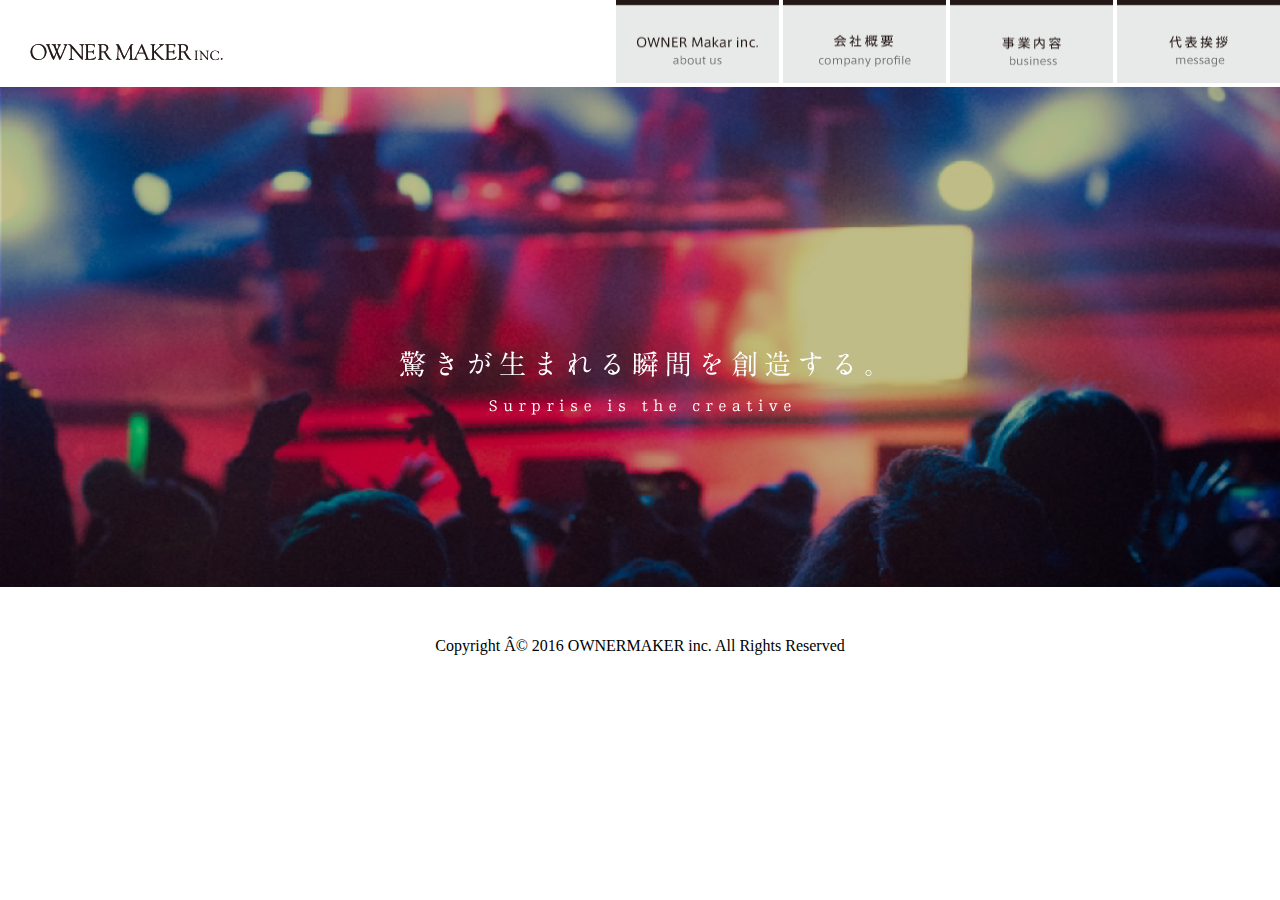
<file: index.html>
<!DOCTYPE HTML PUBLIC "-//W3C//DTD HTML 4.01 Transitional//EN">
<html lang="ja">

<head>

<meta http-equiv="Content-Language" content="ja" />
<meta http-equiv="Content-Type" content="text/html; charset=utf-8">
<meta http-equiv="Content-Style-Type" content="text/css" />
<meta http-equiv="Content-Script-Type" content="text/javascript" />
<meta name="robots" content="" />
<meta name="description" content="" />
<meta name="keywords" content="" />
<meta name="viewport" content="width=device-width, initial-scale=1.0">

<title>OWNER MAKER</title>

<link rel="stylesheet" type="text/css" href="style.css">
<script type="text/javascript" src="http://ajax.googleapis.com/ajax/libs/jquery/1.9.1/jquery.min.js"></script>
<script src="./js/jquery.carouFredSel-6.2.0-packed.js"></script>

<script>
  $(function() {
  	$('#carousel').carouFredSel({
  		responsive: true,
  		items: {
  			visible: 1,
  			width: 900,
  			height: 500
  		},
  		scroll: {
  			duration: 1500,
  			timeoutDuration: 5000,
  			fx: 'crossfade'
  		},
  	});
  });
</script>

</head>

<body>
<div id="container">

<div id="header">
  <div id="header-logo-home">
    <a href="index.html">
      <img src="img/common/logo.png" alt="OWNER MAKER logo" />
    </a>
  </div>

  <div id="header-logo-menu">
    <a href="aboutus.html" class="header-navi">
      <img src="img/common/navi_01.png"
           alt="OWNER MAKER について"
           onmouseover="this.src='img/common/navi_01_on.png'"
           onmouseout="this.src='img/common/navi_01.png'" />
    </a>
    <a href="company.html" class="header-navi">
      <img src="img/common/navi_02.png"
           alt="会社概要"
           onmouseover="this.src='img/common/navi_02_on.png'"
           onmouseout="this.src='img/common/navi_02.png'" />
    </a>
    <a href="business.html" class="header-navi">
      <img src="img/common/navi_03.png"
           alt="事業内容"
           onmouseover="this.src='img/common/navi_03_on.png'"
           onmouseout="this.src='img/common/navi_03.png'" />
    </a>
    <a href="message.html" class="header-navi">
      <img src="img/common/navi_04.png"
           alt="代表あいさつ"
           onmouseover="this.src='img/common/navi_04_on.png'"
           onmouseout="this.src='img/common/navi_04.png'" />
    </a>
  </div>
</div>

<div class="clear"></div>


<div id="wrapper">
	<div id="carousel">
    <div><img src="img/common/main_01.png" alt="OWNER MAKER イメージ画像01" /></div>
    <div><img src="img/common/main_02.png" alt="OWNER MAKER イメージ画像02" /></div>
    <div><img src="img/common/main_03.png" alt="OWNER MAKER イメージ画像03" /></div>
	</div>
	<div id="title">
    <h3><img src="img/common/main_txt.png" alt="OWNER MAKER コンセプト" /></h3>
	</div>
</div>

</div><!-- container -->

<div class="footer">
  <div class="text-center footer-index">Copyright Â© 2016 OWNERMAKER inc. All Rights Reserved</div>
</div>

</body>

<!--[if lt IE 9]>
<![endif]-->

</html>
</file>
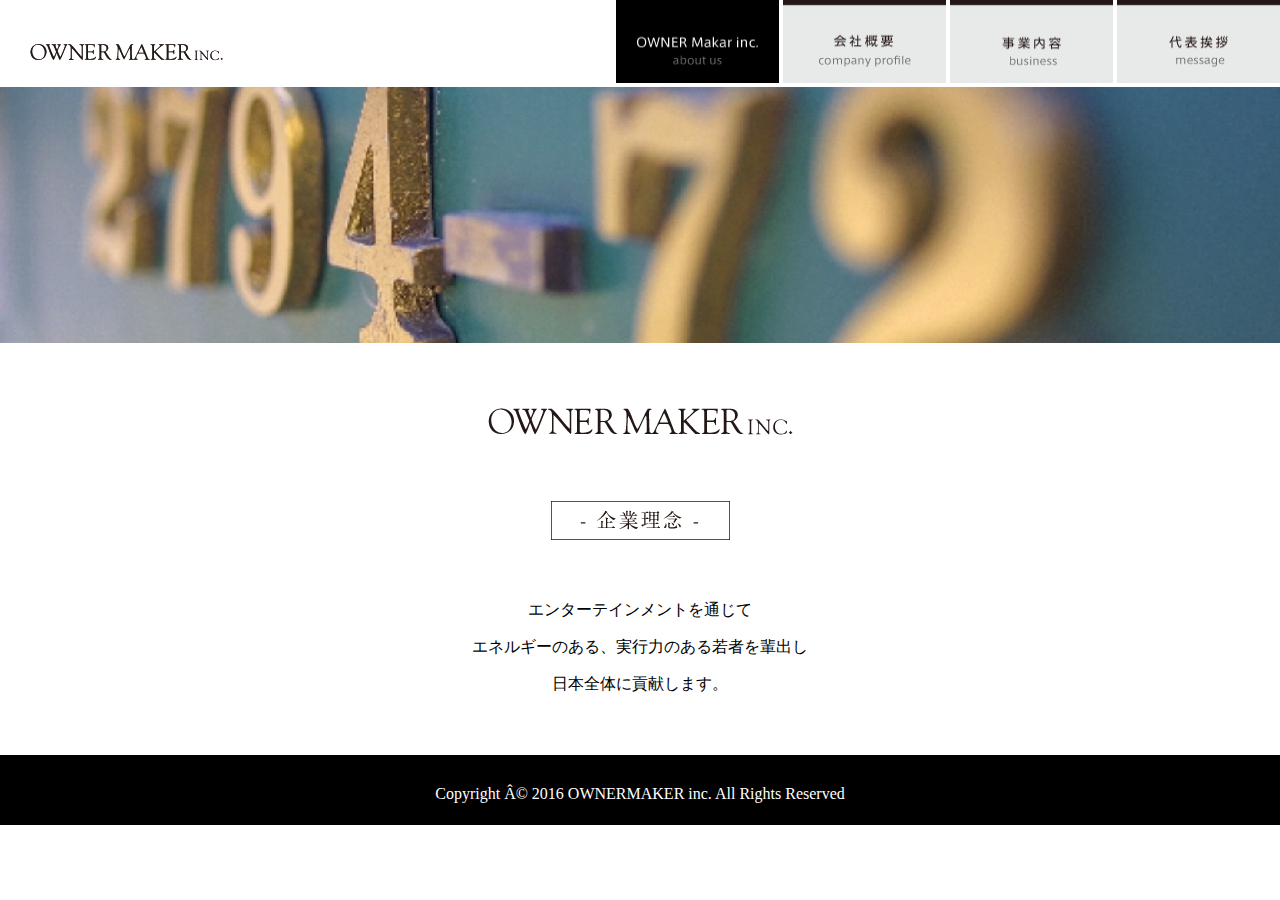
<file: aboutus.html>
<!DOCTYPE HTML PUBLIC "-//W3C//DTD HTML 4.01 Transitional//EN">
<html lang="ja">

<head>

<meta http-equiv="Content-Language" content="ja" />
<meta http-equiv="Content-Type" content="text/html; charset=utf-8">
<meta http-equiv="Content-Style-Type" content="text/css" />
<meta http-equiv="Content-Script-Type" content="text/javascript" />
<meta name="robots" content="" />
<meta name="description" content="" />
<meta name="keywords" content="" />
<meta name="viewport" content="width=device-width, initial-scale=1.0">

<title>OWNER MAKER</title>

<link rel="stylesheet" type="text/css" href="style.css">
<script type="text/javascript" src="http://ajax.googleapis.com/ajax/libs/jquery/1.9.1/jquery.min.js"></script>
<script src="./js/jquery.carouFredSel-6.2.0-packed.js"></script>

<script>
  $(function() {
  	$('#carousel').carouFredSel({
  		responsive: true,
  		items: {
  			visible: 1,
  			width: 900,
  			height: 500
  		},
  		scroll: {
  			duration: 1500,
  			timeoutDuration: 5000,
  			fx: 'crossfade'
  		},
  	});
  });
</script>

</head>

<body>
<div id="container">

<div id="header">
  <div id="header-logo-home">
    <a href="index.html">
      <img src="img/common/logo.png" alt="OWNER MAKER logo" />
    </a>
  </div>

  <div id="header-logo-menu">
    <a href="aboutus.html" class="header-navi">
      <img src="img/common/navi_01_on.png"
           alt="OWNER MAKER について"
           onmouseover="this.src='img/common/navi_01_on.png'"
           onmouseout="this.src='img/common/navi_01.png'" />
    </a>
    <a href="company.html" class="header-navi">
      <img src="img/common/navi_02.png"
           alt="会社概要"
           onmouseover="this.src='img/common/navi_02_on.png'"
           onmouseout="this.src='img/common/navi_02.png'" />
    </a>
    <a href="business.html" class="header-navi">
      <img src="img/common/navi_03.png"
           alt="事業内容"
           onmouseover="this.src='img/common/navi_03_on.png'"
           onmouseout="this.src='img/common/navi_03.png'" />
    </a>
    <a href="message.html" class="header-navi">
      <img src="img/common/navi_04.png"
           alt="代表あいさつ"
           onmouseover="this.src='img/common/navi_04_on.png'"
           onmouseout="this.src='img/common/navi_04.png'" />
    </a>
  </div>
</div>

<div class="clear"></div>


<div id="header-img">
  <img src="img/aboutus/title.png" alt="OWNERMAKERについて" />
</div>

<div class="img-center contents">
  <img src="img/aboutus/title_logo.png" alt="ロゴ" />
</div>

<!--div class="img-center contents">
  <img src="img/aboutus/title_2.png" alt="ミッション" />
</div>

<div class="center contents">
  <p>沢山の人材を一流にすること</p>
  <p>ミッションなど</p>
</div-->

<div class="img-center contents">
  <img src="img/aboutus/title_3.png" alt="企業理念" />
</div>

<div class="center contents">
  <p>エンターテインメントを通じて</p>
  <p>エネルギーのある、実行力のある若者を輩出し</p>
  <p>日本全体に貢献します。</p>
</div>

</div><!-- container -->

<div class="footer">
  <div class="text-center footer-copyright">Copyright Â© 2016 OWNERMAKER inc. All Rights Reserved</div>
</div>

</body>

<!--[if lt IE 9]>
<![endif]-->

</html>
</file>
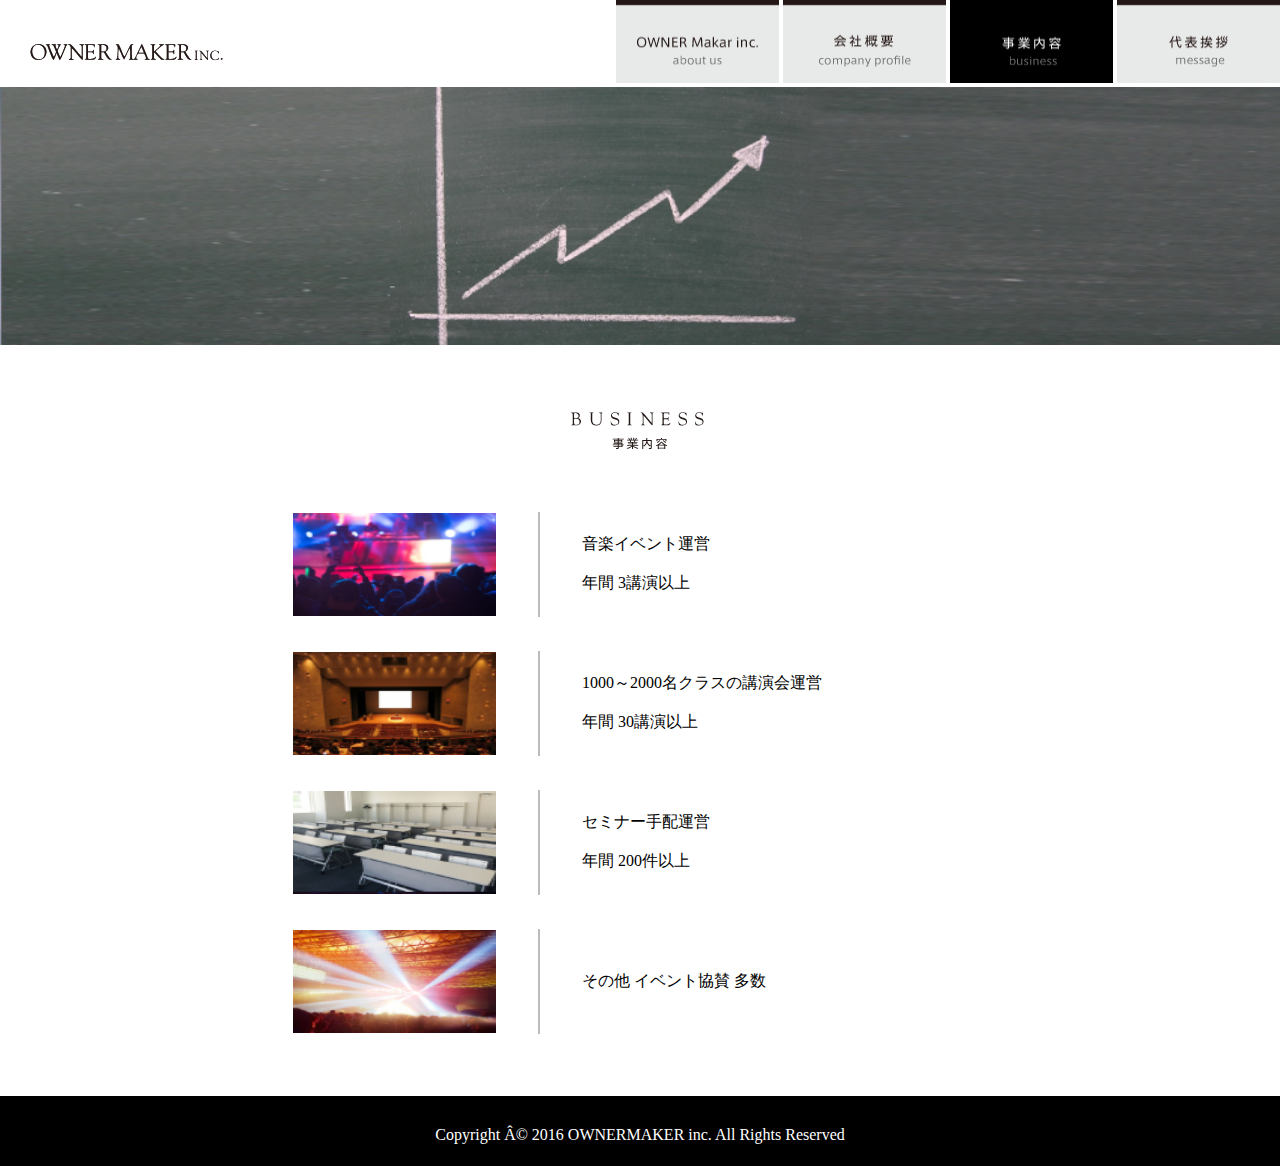
<file: business.html>
<!DOCTYPE HTML PUBLIC "-//W3C//DTD HTML 4.01 Transitional//EN">
<html lang="ja">

<head>

<meta http-equiv="Content-Language" content="ja" />
<meta http-equiv="Content-Type" content="text/html; charset=utf-8">
<meta http-equiv="Content-Style-Type" content="text/css" />
<meta http-equiv="Content-Script-Type" content="text/javascript" />
<meta name="robots" content="" />
<meta name="description" content="" />
<meta name="keywords" content="" />
<meta name="viewport" content="width=device-width, initial-scale=1.0">

<title>OWNER MAKER</title>

<link rel="stylesheet" type="text/css" href="style.css">
<script type="text/javascript" src="http://ajax.googleapis.com/ajax/libs/jquery/1.9.1/jquery.min.js"></script>
<script src="./js/jquery.carouFredSel-6.2.0-packed.js"></script>

<script>
  $(function() {
  	$('#carousel').carouFredSel({
  		responsive: true,
  		items: {
  			visible: 1,
  			width: 900,
  			height: 500
  		},
  		scroll: {
  			duration: 1500,
  			timeoutDuration: 5000,
  			fx: 'crossfade'
  		},
  	});
  });
</script>

</head>

<body>
<div id="container">

<div id="header">
  <div id="header-logo-home">
    <a href="index.html">
      <img src="img/common/logo.png" alt="OWNER MAKER logo" />
    </a>
  </div>

  <div id="header-logo-menu">
    <a href="aboutus.html" class="header-navi">
      <img src="img/common/navi_01.png"
           alt="OWNER MAKER について"
           onmouseover="this.src='img/common/navi_01_on.png'"
           onmouseout="this.src='img/common/navi_01.png'" />
    </a>
    <a href="company.html" class="header-navi">
      <img src="img/common/navi_02.png"
           alt="会社概要"
           onmouseover="this.src='img/common/navi_02_on.png'"
           onmouseout="this.src='img/common/navi_02.png'" />
    </a>
    <a href="business.html" class="header-navi">
      <img src="img/common/navi_03_on.png"
           alt="事業内容"
           onmouseover="this.src='img/common/navi_03_on.png'"
           onmouseout="this.src='img/common/navi_03.png'" />
    </a>
    <a href="message.html" class="header-navi">
      <img src="img/common/navi_04.png"
           alt="代表あいさつ"
           onmouseover="this.src='img/common/navi_04_on.png'"
           onmouseout="this.src='img/common/navi_04.png'" />
    </a>
  </div>
</div>

<div class="clear"></div>


<div id="header-img">
  <img src="img/business/title.png" alt="事業内容詳細" />
</div>

<div class="img-center contents">
  <img src="img/business/title_2.png" alt="事業内容" />
</div>

<div class="center contents">
  <div class="center" style="margin:30px 0;">
    <table>
      <tr>
        <td class="business-img">
          <img src="img/business/business_img01.jpg" alt="音楽イベント" />
        </td>
        <td style="padding:1px; background-color:#bbb;"></td>
        <td style="padding-left:40px;">音楽イベント運営<br /><br />年間 3講演以上</td>
      </tr>
    </table>
  </div>
  <div class="center" style="margin:30px 0;">
    <table>
      <tr>
        <td class="business-img">
          <img src="img/business/business_img03.jpg" alt="講演会" />
        </td>
        <td style="padding:1px; background-color:#bbb;"></td>
        <td style="padding-left:40px;">1000～2000名クラスの講演会運営<br /><br />年間 30講演以上</td>
      </tr>
    </table>
  </div>
  <div class="center" style="margin:30px 0;">
    <table>
      <tr>
        <td class="business-img">
          <img src="img/business/business_img02.jpg" alt="セミナー手配" />
        </td>
        <td style="padding:1px; background-color:#bbb;"></td>
        <td style="padding-left:40px;">セミナー手配運営<br /><br />年間 200件以上</td>
      </tr>
    </table>
  </div>
  <div class="center" style="margin:30px 0;">
    <table>
      <tr>
        <td class="business-img">
          <img src="img/business/business_img04.jpg" alt="その他イベント協賛" />
        </td>
        <td style="padding:1px; background-color:#bbb;"></td>
        <td style="padding-left:40px;">その他 イベント協賛 多数</td>
      </tr>
    </table>
  </div>
</div>

</div><!-- container -->

<div class="footer">
  <div class="text-center footer-copyright">Copyright Â© 2016 OWNERMAKER inc. All Rights Reserved</div>
</div>

</body>

<!--[if lt IE 9]>
<![endif]-->

</html>
</file>
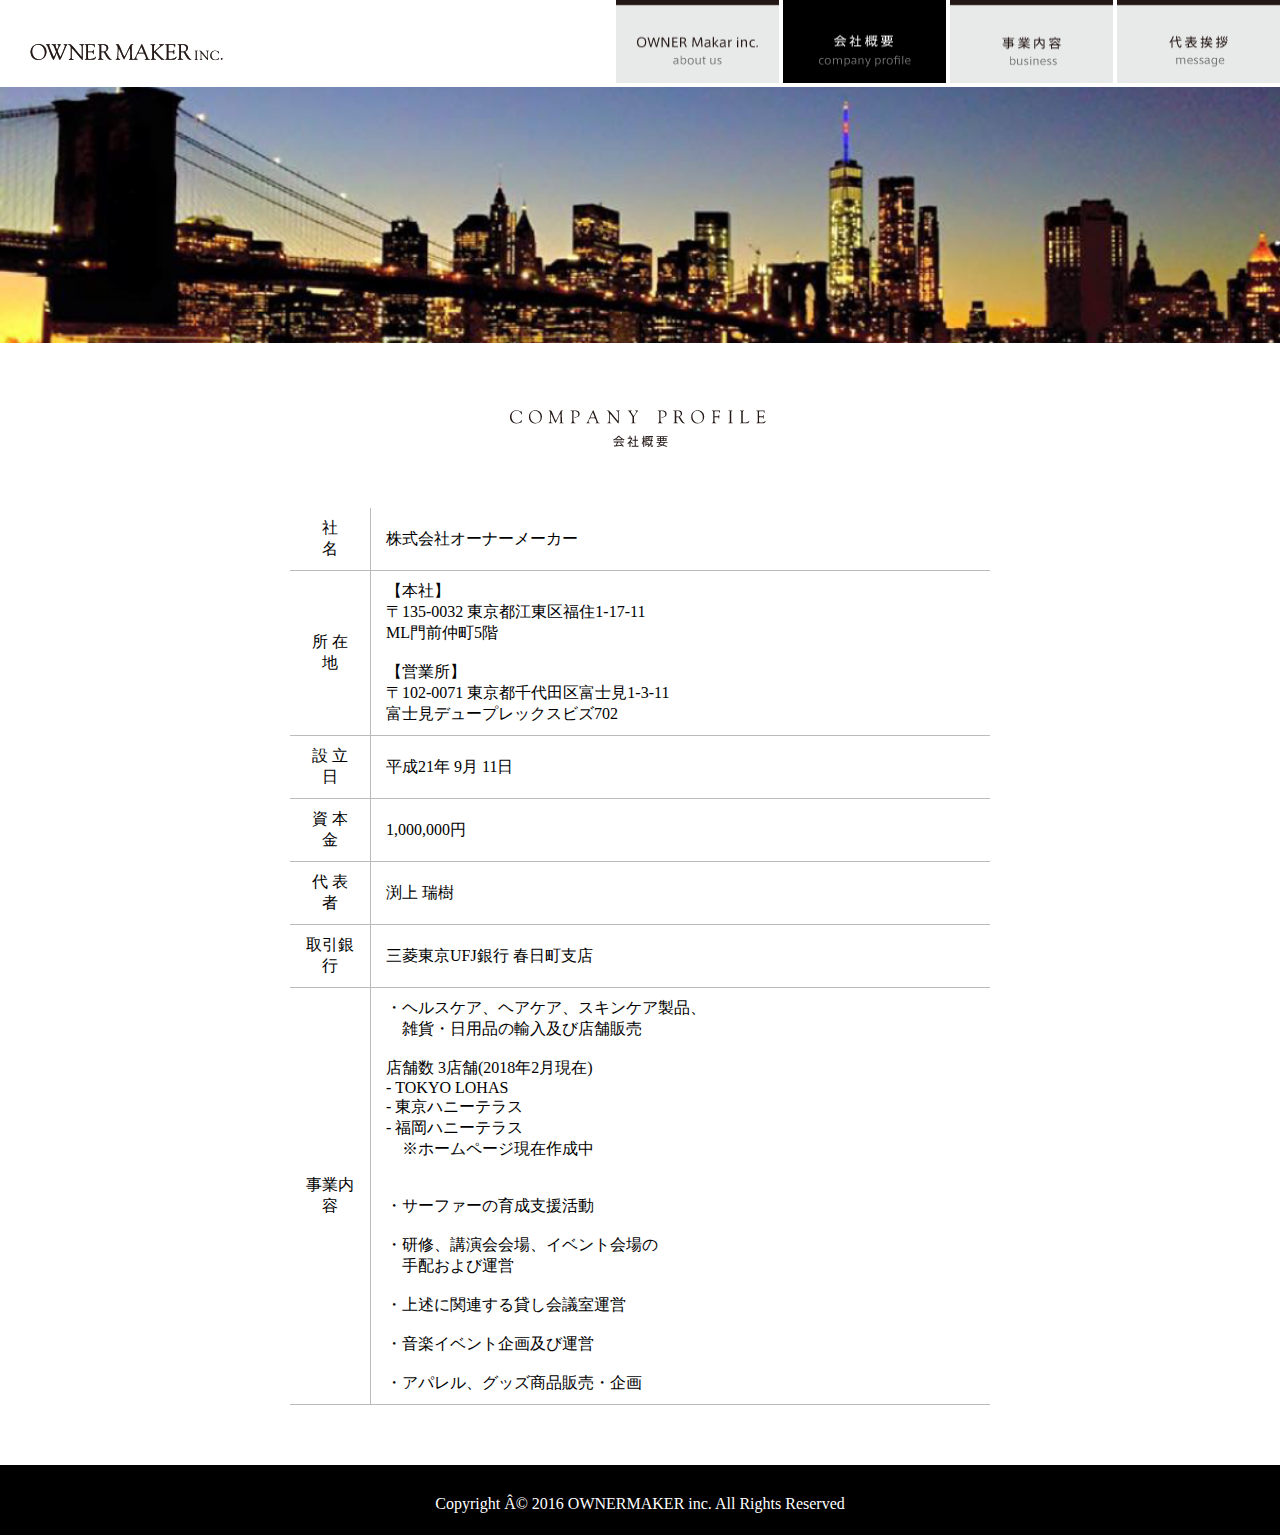
<file: company.html>
<!DOCTYPE HTML PUBLIC "-//W3C//DTD HTML 4.01 Transitional//EN">
<html lang="ja">

<head>

<meta http-equiv="Content-Language" content="ja" />
<meta http-equiv="Content-Type" content="text/html; charset=utf-8">
<meta http-equiv="Content-Style-Type" content="text/css" />
<meta http-equiv="Content-Script-Type" content="text/javascript" />
<meta name="robots" content="" />
<meta name="description" content="" />
<meta name="keywords" content="" />
<meta name="viewport" content="width=device-width, initial-scale=1.0">

<title>OWNER MAKER</title>

<link rel="stylesheet" type="text/css" href="style.css">
<script type="text/javascript" src="http://ajax.googleapis.com/ajax/libs/jquery/1.9.1/jquery.min.js"></script>
<script src="./js/jquery.carouFredSel-6.2.0-packed.js"></script>

<script>
  $(function() {
  	$('#carousel').carouFredSel({
  		responsive: true,
  		items: {
  			visible: 1,
  			width: 900,
  			height: 500
  		},
  		scroll: {
  			duration: 1500,
  			timeoutDuration: 5000,
  			fx: 'crossfade'
  		},
  	});
  });
</script>

</head>

<body>
<div id="container">

<div id="header">
  <div id="header-logo-home">
    <a href="index.html">
      <img src="img/common/logo.png" alt="OWNER MAKER logo" />
    </a>
  </div>

  <div id="header-logo-menu">
    <a href="aboutus.html" class="header-navi">
      <img src="img/common/navi_01.png"
           alt="OWNER MAKER について"
           onmouseover="this.src='img/common/navi_01_on.png'"
           onmouseout="this.src='img/common/navi_01.png'" />
    </a>
    <a href="company.html" class="header-navi">
      <img src="img/common/navi_02_on.png"
           alt="会社概要"
           onmouseover="this.src='img/common/navi_02_on.png'"
           onmouseout="this.src='img/common/navi_02.png'" />
    </a>
    <a href="business.html" class="header-navi">
      <img src="img/common/navi_03.png"
           alt="事業内容"
           onmouseover="this.src='img/common/navi_03_on.png'"
           onmouseout="this.src='img/common/navi_03.png'" />
    </a>
    <a href="message.html" class="header-navi">
      <img src="img/common/navi_04.png"
           alt="代表あいさつ"
           onmouseover="this.src='img/common/navi_04_on.png'"
           onmouseout="this.src='img/common/navi_04.png'" />
    </a>
  </div>
</div>

<div class="clear"></div>


<div id="header-img">
  <img src="img/company/title.png" alt="企業概要" />
</div>

<div class="img-center contents">
  <img src="img/company/title_2.png" alt="会社概要" />
</div>

<table class="tg contents">
  <tr>
    <th class="tg-left tg-left-top">社　　名</th>
    <th class="tg-right tg-right-top">株式会社オーナーメーカー</th>
  </tr>
  <tr>
    <td class="tg-left">所 在 地</td>
    <td class="tg-right">
			【本社】<br />
			〒135-0032 東京都江東区福住1-17-11<br />
			ML門前仲町5階<br />
			<br />
			【営業所】<br />
			〒102-0071 東京都千代田区富士見1-3-11<br />
			富士見デュープレックスビズ702<br />
		</td>
  </tr>
  <tr>
    <td class="tg-left">設 立 日</td>
    <td class="tg-right">平成21年 9月 11日</td>
  </tr>
  <tr>
    <td class="tg-left">資 本 金</td>
    <td class="tg-right">1,000,000円</td>
  </tr>
  <tr>
    <td class="tg-left">代 表 者</td>
    <td class="tg-right">渕上 瑞樹</td>
  </tr>
  <tr>
    <td class="tg-left">取引銀行</td>
    <td class="tg-right">三菱東京UFJ銀行 春日町支店</td>
  </tr>
  <tr>
    <td class="tg-left">事業内容</td>
    <td class="tg-right">
			・ヘルスケア、ヘアケア、スキンケア製品、<br />
			　雑貨・日用品の輸入及び店舗販売<br />
			<br />
			店舗数 3店舗(2018年2月現在)<br />
			- TOKYO LOHAS<br />
			- 東京ハニーテラス<br />
			- 福岡ハニーテラス<br />
			　※ホームページ現在作成中<br />
			<br />
			<br />
			・サーファーの育成支援活動<br />
			<br />
			・研修、講演会会場、イベント会場の<br />
			　手配および運営<br />
			<br />
			・上述に関連する貸し会議室運営<br />
			<br />
			・音楽イベント企画及び運営<br />
			<br />
			・アパレル、グッズ商品販売・企画<br />
		</td>
  </tr>
</table>

</div><!-- container -->

<div class="footer">
  <div class="text-center footer-copyright">Copyright Â© 2016 OWNERMAKER inc. All Rights Reserved</div>
</div>

</body>

<!--[if lt IE 9]>
<![endif]-->

</html>
</file>
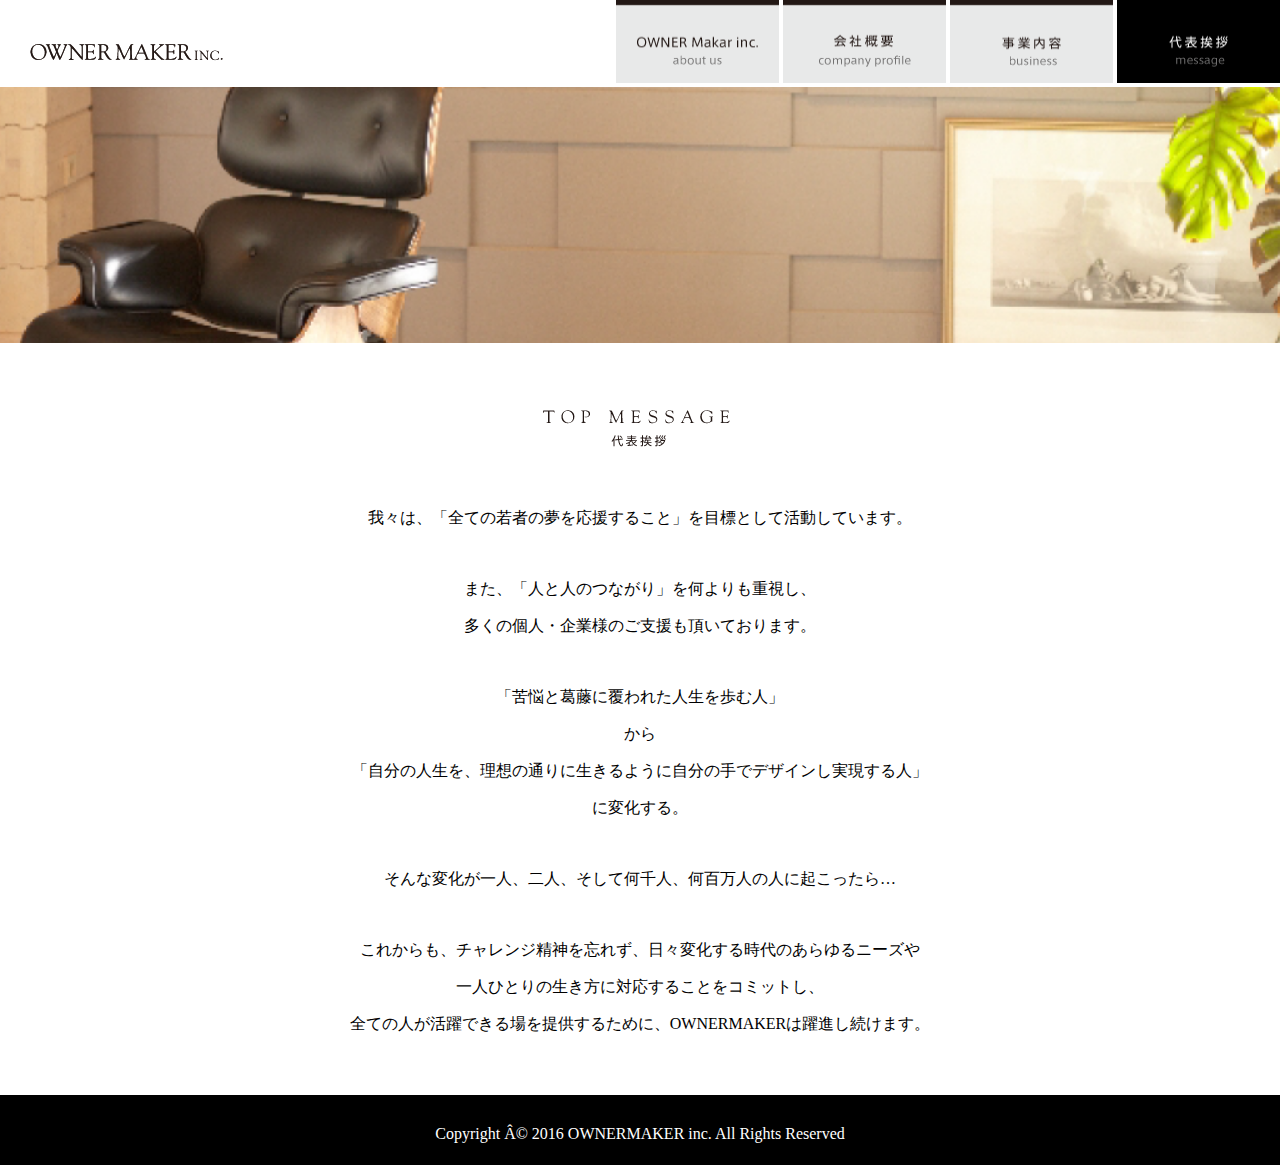
<file: message.html>
<!DOCTYPE HTML PUBLIC "-//W3C//DTD HTML 4.01 Transitional//EN">
<html lang="ja">

<head>

<meta http-equiv="Content-Language" content="ja" />
<meta http-equiv="Content-Type" content="text/html; charset=utf-8">
<meta http-equiv="Content-Style-Type" content="text/css" />
<meta http-equiv="Content-Script-Type" content="text/javascript" />
<meta name="robots" content="" />
<meta name="description" content="" />
<meta name="keywords" content="" />
<meta name="viewport" content="width=device-width, initial-scale=1.0">

<title>OWNER MAKER</title>

<link rel="stylesheet" type="text/css" href="style.css">
<script type="text/javascript" src="http://ajax.googleapis.com/ajax/libs/jquery/1.9.1/jquery.min.js"></script>
<script src="./js/jquery.carouFredSel-6.2.0-packed.js"></script>

<script>
  $(function() {
  	$('#carousel').carouFredSel({
  		responsive: true,
  		items: {
  			visible: 1,
  			width: 900,
  			height: 500
  		},
  		scroll: {
  			duration: 1500,
  			timeoutDuration: 5000,
  			fx: 'crossfade'
  		},
  	});
  });
</script>

</head>

<body>
<div id="container">

<div id="header">
  <div id="header-logo-home">
    <a href="index.html">
      <img src="img/common/logo.png" alt="OWNER MAKER logo" />
    </a>
  </div>

  <div id="header-logo-menu">
    <a href="aboutus.html" class="header-navi">
      <img src="img/common/navi_01.png"
           alt="OWNER MAKER について"
           onmouseover="this.src='img/common/navi_01_on.png'"
           onmouseout="this.src='img/common/navi_01.png'" />
    </a>
    <a href="company.html" class="header-navi">
      <img src="img/common/navi_02.png"
           alt="会社概要"
           onmouseover="this.src='img/common/navi_02_on.png'"
           onmouseout="this.src='img/common/navi_02.png'" />
    </a>
    <a href="business.html" class="header-navi">
      <img src="img/common/navi_03.png"
           alt="事業内容"
           onmouseover="this.src='img/common/navi_03_on.png'"
           onmouseout="this.src='img/common/navi_03.png'" />
    </a>
    <a href="message.html" class="header-navi">
      <img src="img/common/navi_04_on.png"
           alt="代表あいさつ"
           onmouseover="this.src='img/common/navi_04_on.png'"
           onmouseout="this.src='img/common/navi_04.png'" />
    </a>
  </div>
</div>

<div class="clear"></div>


<div id="header-img">
  <img src="img/message/title.png" alt="代表挨拶" />
</div>

<div class="img-center contents">
  <img src="img/message/title_2.png" alt="代表挨拶" />
</div>

<div class="center contents">
  <p>我々は、「全ての若者の夢を応援すること」を目標として活動しています。</p>
  <br />

  <p>また、「人と人のつながり」を何よりも重視し、</p>
  <p>多くの個人・企業様のご支援も頂いております。</p>
  <br />

  <p>「苦悩と葛藤に覆われた人生を歩む人」</p>
  <p>から</p>
  <p>「自分の人生を、理想の通りに生きるように自分の手でデザインし実現する人」</p>
  <p>に変化する。</p>
  <br />

  <p>そんな変化が一人、二人、そして何千人、何百万人の人に起こったら…</p>
  <br />

  <p>これからも、チャレンジ精神を忘れず、日々変化する時代のあらゆるニーズや</p>
  <p>一人ひとりの生き方に対応することをコミットし、</p>
  <p>全ての人が活躍できる場を提供するために、OWNERMAKERは躍進し続けます。</p>
</div>

</div><!-- container -->

<div class="footer">
  <div class="text-center footer-copyright">Copyright Â© 2016 OWNERMAKER inc. All Rights Reserved</div>
</div>

</body>

<!--[if lt IE 9]>
<![endif]-->

</html>
</file>
<file: style.css>
@charset "utf-8";

#wrapper {
	width: 100%;
	min-width: 900px;
	height: 500px;
	/*margin: -250px 0 0 0;
	position: absolute; */
	top: 50%;
	left: 0;
}
@media (max-width: 767px) {
  #wrapper {
	  width: 100%;
  }
}

#carousel div {
	height: 500px;
	float: left;
}
#carousel img {
	min-width: 100%;
	min-height: 100%;
}
#title {
	text-align: center;
	width: 100%;
	margin-top: -100px;
	position: absolute;
	top: 50%;
}
#title h3 {
	text-shadow:
		0 3px 3px rgba( 0, 0, 0, 0.3 ),
		0 -3px 3px rgba( 0, 0, 0, 0.3 ),
		3px 0 3px rgba( 0, 0, 0, 0.3 ),
		-3px 0 3px rgba( 0, 0, 0, 0.3 );

	font-size: 50px;
	font-weight: bold;
	line-height: 50px;
	color: #fff;
	margin: 0;
}
@media (max-width: 767px) {
  #title h3 img {
		width: 90%;
		padding: 0 10px;
		margin-top: 50px;
	}
}

#title a {
	color: #fff;
}
#title a:hover {
	background: rgba( 0, 0, 0, 0.5 );
	padding: 2px 5px;
}

body {
  margin: 0;
}

.center > p { text-align: center;}
.img-center { text-align: center;}

.tg  {
  border-collapse: collapse;
  border-spacing: 0;
}
.tg td {
  padding:10px 15px;
  border-style:solid;
  border-width:0px;
  overflow:hidden;
  word-break:normal;
  border-top-width:1px;
  border-bottom-width:1px;
  border-color: #bbb;
}
.tg th {
  font-weight:normal;
  padding:10px 15px;
  border-style:solid;
  border-width:0px;
  overflow:hidden;
  word-break:normal;
  border-top-width:1px;
  border-bottom-width:1px;
  border-color: #bbb;
}
@media (max-width: 767px) {
  .tg td, .tg th  {
		font-size: 10px;
    padding:10px 20px;
  }
}
.tg .tg-left{
	width: 50px;
  text-align:center;
  border-right-width:1px;
  border-color: #bbb;
}
.tg .tg-left-top { border-top-width: 0; }
.tg .tg-right-top { border-top-width: 0; text-align: left;}
.tg .tg-left-bottom { border-bottom-width: 0; }
.tg .tg-right-bottom { border-bottom-width: 0; }

.footer {
  margin-top: 50px;
}
.footer-index {
  background-color: #fff;
  color: #000;
  height: 60px;
  vertical-align: middle;
}
.footer-copyright {
  background-color: #000;
  color: #fff;
  height: 40px;
  padding-top: 30px;
  vertical-align: middle;
}
@media (max-width: 767px) {
  .footer-copyright {
		font-size: 10px;
    height: 30px;
    padding-top: 10px;
  }
}

#footer-nav {
  padding: 20px 0;
}

#footer-nav a {
  color: #000;
}

.post-row {
  padding: 20px 0 10px 0;
  border-bottom: 1px solid #dadada;
}

.link-contact {
  margin-top: 50px;
}

#news-links {
  margin-top: 30px;
}

.clear { clear: both; }
.text-center { text-align: center; }

.header-navi {
  text-decoration: none;
  margin-bottom: -5px;
}
.header-navi img {
	width: 163px;
	height: 83px;
}
@media (max-width: 767px) {
  .header-navi img {
	  width: 23%;
	  height: auto;
  }
}

#header { width: 100%; }
#header-img { width: 100%; }
#header-img > img { width: 100%; }
#header-logo-home { float: left; }

#header-logo-menu { float: right; }
@media (max-width: 767px) {
  #header-logo-menu { padding-left: 10px; }
}

.business-img { padding-right: 40px;}
.business-img > img { width: 203px; height: 103px;}
@media (max-width: 767px) {
  .business-img { padding: 0 10px;}
  .business-img > img { width: 101px; height: 67px;}
}

@media (max-width: 767px) {

  .container {
    overflow: hidden;
  }
  .contents {
    width: 100%;
    margin: 30px auto;
  }

  #header-logo-home {
    /*background: url(img/main.png) no-repeat; */
    margin: 10px 20px;
    padding: 0;
    text-align: left;
    float:left
    /*background-size: 200%; */
  }

  #navi-logo-img {
    padding: 10px 0 15px 5px;
  }

  li > a > img {
    width: 100%;
  }
  #top-center-str{
    width: 90%;
    padding: 20px 0 10px 0;
    margin: 0;
  }
  #top-center-str > img{
    width: 70%;
    padding: 20px 0 10px 0;
  }

  #navi-menus {
    padding: 0 4px;
  }
  ul#menu-nav.menu {
    padding: 0;
  }

  li.menu-item {
    background-color: #fff;
    display: inline-block;
    width: 24%;
    text-align: center;
    filter: alpha(opacity=70);
    -moz-opacity: 0.7;
    opacity: 0.7;
  }

  #company-logo {
    padding: 10px 0;
    text-align: center;
  }

  #banner   { margin: 20px 0 ; }
  #banner02 { margin: 20px 0 ; }
  #banner01 > a > img { width: 100%; }
  #banner02 > a > img { width: 100%; }

  .link-contact > a > img,
  .link-contact > div > a > img {
    width: 100%;
  }

  .wp-image-60 { width: 100%; }

  #top-service-images > div > img {
    width: 100%;
    margin: 20px auto;
  }
  #service-images > div > img {
    width: 100%;
    margin: 20px auto;
  }

}

@media (min-width: 768px) { /*幅768px以上で適用されるスタイル*/
.contents {
  width: 700px;
  margin: 60px auto;
}

  #header {
    width: 100%;
  }
  #header-logo-home {
    /*background: url(img/main.png) no-repeat; */
    margin: 40px 20px 20px 30px;
    padding: 0;
    text-align: left;
    /*background-size: 100%; */
  }

  #navi-logo {
    background-color: #fff;
    height: 67px;
    display: table-cell;
    vertical-align: middle;
    filter: alpha(opacity=80);
    -moz-opacity: 0.8;
    opacity: 0.8;
    padding-right: 2px;
  }

  #navi-logo-img {
    padding-top: 15px;
  }

  #service-back1 {
    background: url(img/savice/sa_01.png) no-repeat;
  }
  #service-back2 {
    background: url(img/savice/sa_02.png) no-repeat;
  }
  #service-back3 {
    background: url(img/savice/sa_03.png) no-repeat;
  }
  #service-back4 {
    background: url(img/savice/sa_04.png) no-repeat;
  }
  #service-back1, #service-back2, #service-back3, #service-back4 {
    width: 100%;
    min-width: 1024px;
    height: 120px;
    margin: 0;
    padding: 0;
    text-align: left;
    background-size: 100%;
  }
  .display-table {
    display: table;
  }

  #navi-menus {
    padding: 0 4px;
  }
  ul#menu-nav.menu {
    padding: 0;
  }

  li.menu-item {
    background-color: #fff;
    display: inline-block;
    width: 24%;
    text-align: center;
    filter: alpha(opacity=70);
    -moz-opacity: 0.7;
    opacity: 0.7;
  }

  #top-center-str{
    padding: 200px 0 170px 0;
  }

  #top-news, #bottom-news {
    width: 800px;
    margin: 0 auto;
  }
  #bottom-news {
    padding-top: 40px;
  }

  #company-row {
    margin: 40px 0 30px 0;
  }
  #company-logo {
    padding: 30px 0;
    border-right: solid 1px #000;
  }
  #company-back {
    background: url(img/company/com_02.png) no-repeat;
    width: 872px;
    height: 594px;
    margin: 0 auto;
    padding-top: 80px;
  }
  #company-table {
    width: 730px;
  }

  #top-service-images {
    width: 894px;
    margin: 50px auto;
  }
  #service-images {
    width: 894px;
    margin: 70px auto;
  }
  .no-padding {
    padding: 0;
  }

  #banner {
    width: 894px;
    margin: 0 auto;
    padding-top: 50px;
  }
  #banner01 {
    padding-left: 45px;
  }
  #banner02 {
    padding-left: 40px;
  }

  .contact-form {
    margin-bottom: 20px;
  }

  .footer-text {
    padding-bottom: 15px;
  }
}

@media (min-width: 992px) { /*幅992px以上で適用されるスタイル*/

}

@media (min-width: 1200px) { /*幅1200px以上で適用されるスタイル*/

}
</file>
